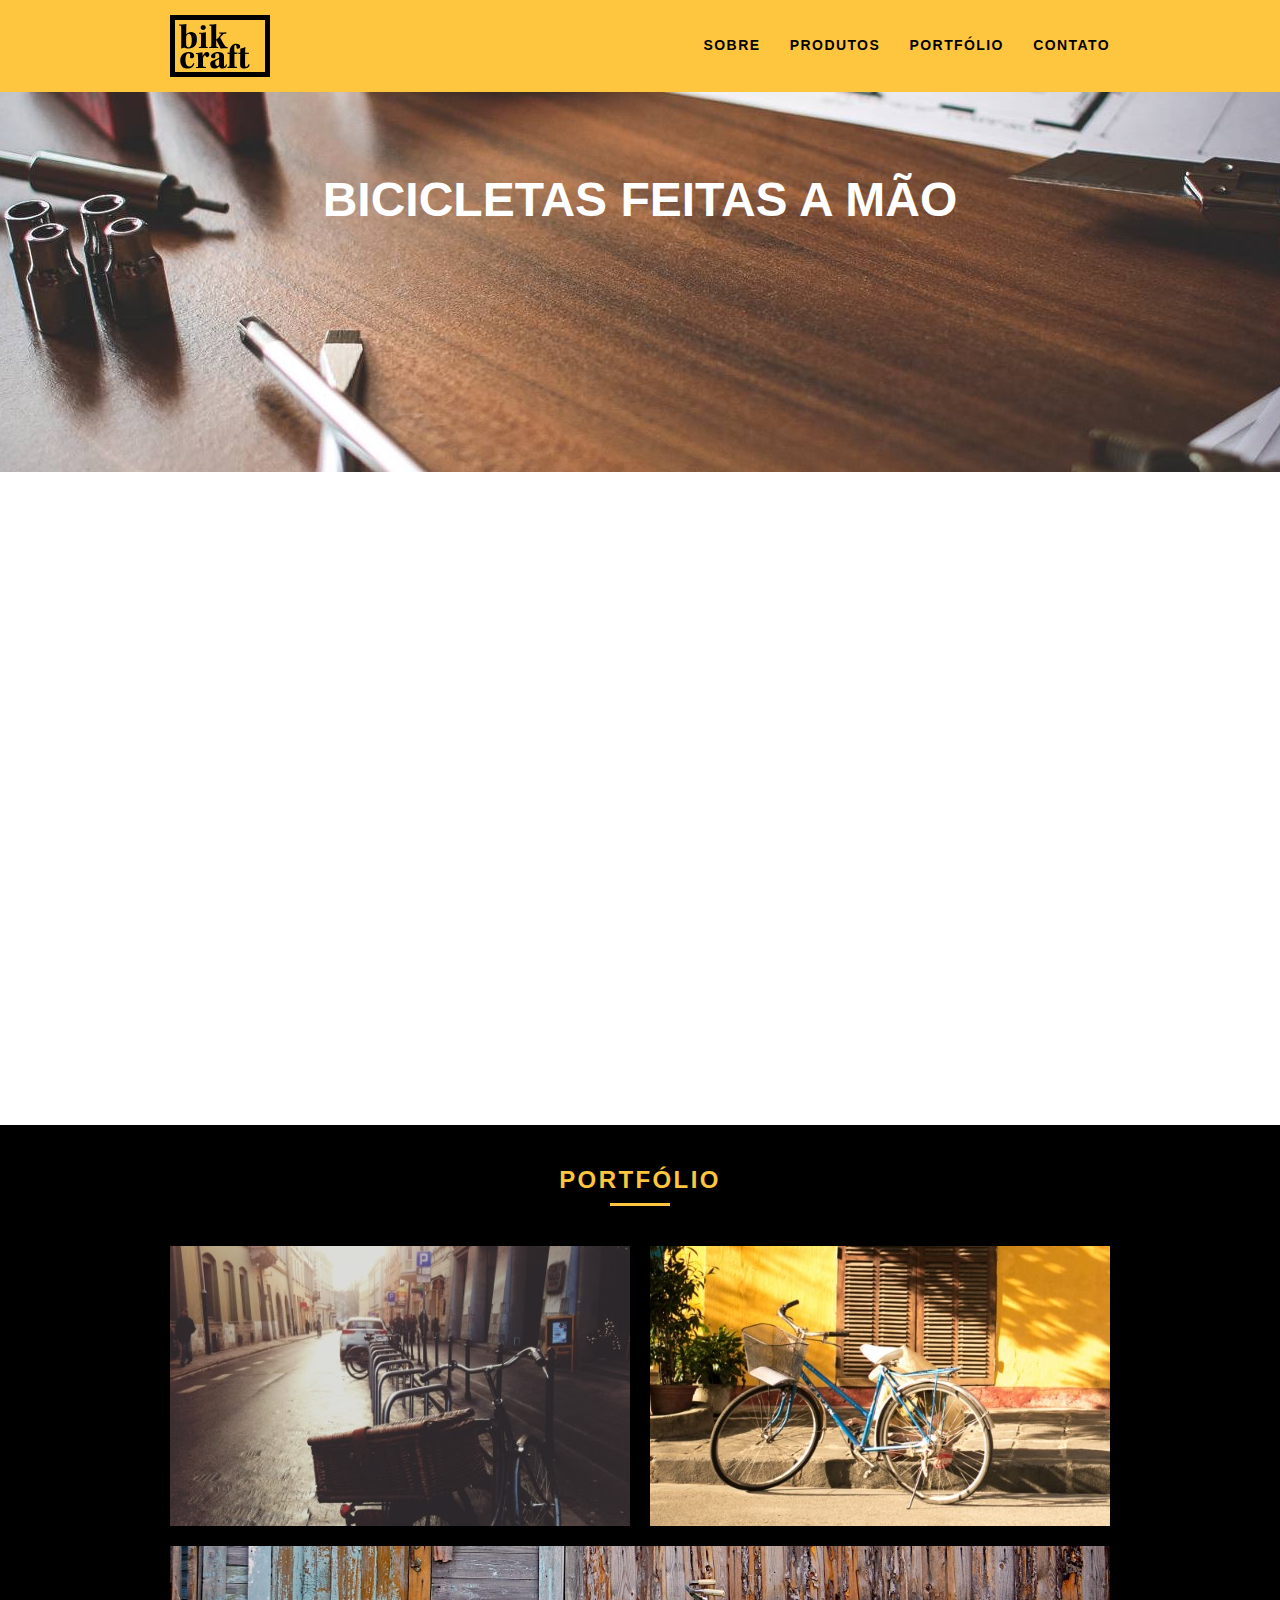
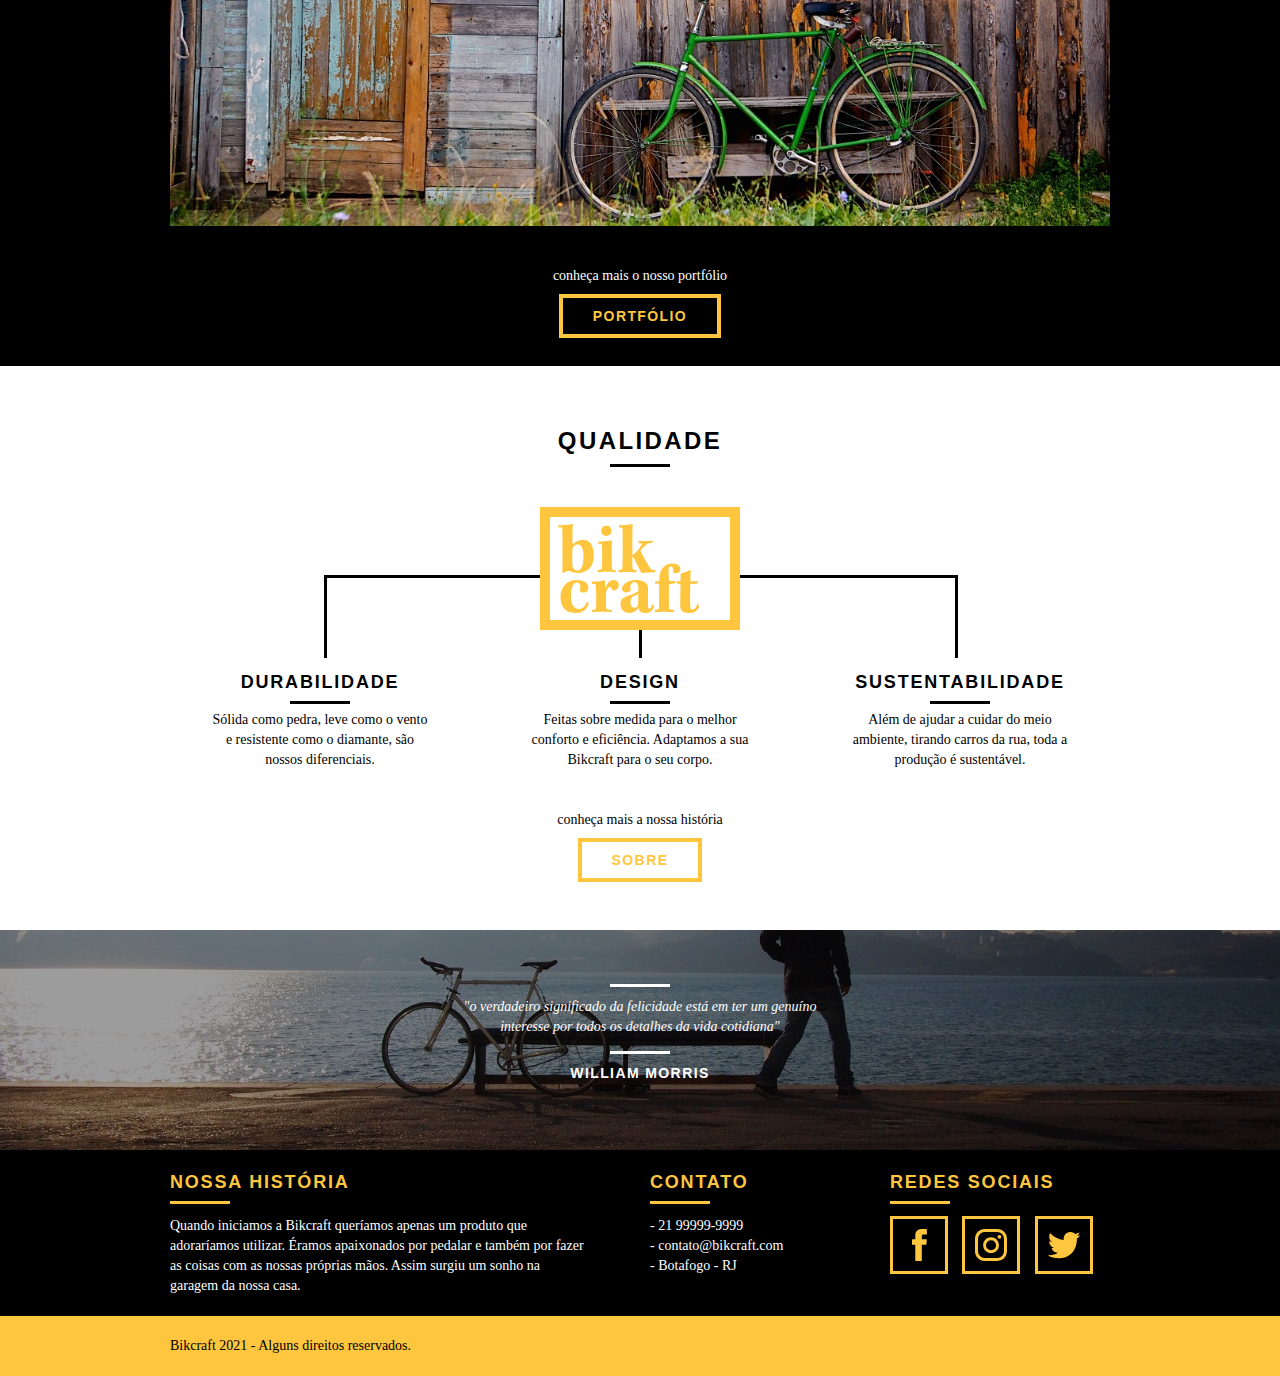
<file: index.html>
<!DOCTYPE html>
<html lang="pt-br">

<head>
  <meta charset="utf-8">
  <title>Bikcraft - Bicicletas Personalizadas</title>
  <meta name="description" content="Compre a sua bicicleta personalizada na bikcraft. Possuímos modelos Passeio, Retrô e Esporte.">

  <meta property="og:type" content="website">
  <meta property="og:title" content="Bikcraft - Bicicletas Personalizadas">
  <meta property="og:description" content="Compre a sua bicicleta personalizada na bikcraft. Possuímos modelos Passeio, Retrô e Esporte.">
  <meta property="og:url" content="http://bikcraft.com">
  <meta property="og:image" content="http://bikcraft.com/img/og-image.png">

  <meta name="viewport" content="width=device-width, initial-scale=1">

  <link rel="shortcut icon" href="favicon.ico">

  <link rel="stylesheet" href="css/style.css">
  <script>document.documentElement.classList.add("js");</script>

</head>

<body>

  <header class="header">
    <div class="container">
      <a href="index.html" class="grid-4">
        <img src="img/bikcraft.svg" alt="Bikcraft">
      </a>
      <nav class="grid-12 header_menu">
        <ul>
          <li><a href="sobre.html">Sobre</a></li>
          <li><a href="produtos.html">Produtos</a></li>
          <li><a href="portfolio.html">Portfólio</a></li>
          <li><a href="contato.html">Contato</a></li>
        </ul>
      </nav>
    </div>
  </header>
  <!--Fecha Header-->

  <section class="introducao">
    <div class="container">
      <h1 data-anime="400" class="fadeInDown">Bicicletas Feitas a Mão</h1>
      <blockquote data-anime="800" class="fadeInDown quote-externo">
        <p>"não tenha nada em sua casa que você não considere útil ou acredita ser bonito"</p>
        <cite>WILLIAM MORRIS</cite>
      </blockquote>
      <a data-anime="1200" href="produtos.html" class="btn">Orçamento</a>
    </div>
  </section>
  <!--Fecha Introdução-->

  <section class="produtos container fadeInDown" data-anime="1600">
    <h2 class="subtitulo">Produtos</h2>
    <ul class="produtos_lista">
      <li class="grid-1-3">
        <div class="produtos_icone">
          <img src="img/produtos/passeio.svg" alt="Bikcraft Passeio">
        </div>
        <h3>Passeio</h3>
        <p>Muito melhor do que passear pela orla a vidros fechados.</p>
      </li>

      <li class="grid-1-3">
        <div class="produtos_icone">
          <img src="img/produtos/esporte.svg" alt="Bikcraft Esporte">
        </div>
        <h3>Esporte</h3>
        <p>Mais rápida do que Forrest Gump, ninguém vai pegar você.</p>
      </li>

      <li class="grid-1-3">
        <div class="produtos_icone">
          <img src="img/produtos/retro.svg" alt="Bikcraft Retro">
        </div>
        <h3>Retrô</h3>
        <p>O passado volta para lembrarmos o que devemos fazer no futuro.</p>
      </li>
    </ul>

    <div class="call">
      <p>clique aqui e veja os detalhes dos produtos</p>
      <a href="produtos.html" class="btn btn-preto">Produtos</a>
    </div>

  </section>
  <!--Fecha Produtos-->

  <section class="portfolio">
    <div class="container">
      <h2 class="subtitulo">Portfólio</h2>
      <ul class="portfolio_lista">
        <li class="grid-8"><img src="img/portfolio/retro.jpg" alt="Bicicleta Retro"></li>
        <li class="grid-8"><img src="img/portfolio/passeio.jpg" alt="Bicicleta Passeio"></li>
        <li class="grid-16"><img src="img/portfolio/esporte.jpg" alt="Bicicleta Esporte"></li>
      </ul>
      <div class="call">
        <p>conheça mais o nosso portfólio</p>
        <a href="portfolio.html" class="btn">Portfólio</a>
      </div>
    </div>
  </section>
  <!--Fecha Portfólio-->

  <section class="qualidade container">
    <h2 class="subtitulo">Qualidade</h2>
    <img src="img/bikcraft-qualidade.svg" alt="Bikcraft">
    <ul class="qualidade_lista">
      <li class="grid-1-3">
        <h3>Durabilidade</h3>
        <p>Sólida como pedra, leve como o vento e resistente como o diamante, são nossos diferenciais.</p>
      </li>
      <li class="grid-1-3">
        <h3>Design</h3>
        <p>Feitas sobre medida para o melhor conforto e eficiência. Adaptamos a sua Bikcraft para o seu corpo.</p>
      </li>
      <li class="grid-1-3">
        <h3>Sustentabilidade</h3>
        <p>Além de ajudar a cuidar do meio ambiente, tirando carros da rua, toda a produção é sustentável.</p>
      </li>
      <li></li>
    </ul>
    <div class="call">
      <p>conheça mais a nossa história</p>
      <a href="sobre.html" class="btn btn-preto">Sobre</a>
    </div>
  </section>
  <!--Fecha Qualidade-->

  <div class="quebra">
    <blockquote class="quote-externo container">
      <p>"o verdadeiro significado da felicidade está em ter um genuíno interesse por todos os detalhes da vida cotidiana"</p>
      <cite>WILLIAM MORRIS</cite>
    </blockquote>
  </div>

  <footer>
    <div class="footer">
      <div class="container">

        <div class="grid-8 footer_historia">
          <h3>Nossa História</h3>
          <p>Quando iniciamos a Bikcraft queríamos apenas um produto que adoraríamos utilizar. Éramos apaixonados por pedalar e também por fazer 
          as coisas com as nossas próprias mãos. Assim surgiu um sonho na garagem da nossa casa.</p>
        </div>

        <div class="grid-4 footer_contato">
          <h3>Contato</h3>
          <ul class="contato_lista">
            <li>- 21 99999-9999</li>
            <li>- contato@bikcraft.com</li>
            <li>- Botafogo - RJ</li>
          </ul>
        </div>

        <div class="grid-4 footer_redes">
          <h3>Redes Sociais</h3>
          <ul>
            <li><a href="http://facebook.com" target="_blank"><img src="img/redes-sociais/facebook.svg" alt="Facebook Bikcraft"></a></li>
            <li><a href="http://instagram.com" target="_blank"><img src="img/redes-sociais/instagram.svg" alt="Instagram Bikcraft"></a></li>
            <li><a href="http://twitter.com" target="_blank"><img src="img/redes-sociais/twitter.svg" alt="Twitter Bikcraft"></a></li>
          </ul>
        </div>
      </div>
    </div>

    <div class="copy">
      <div class="container">
        <p class="grid-16">Bikcraft 2021 - Alguns direitos reservados.</p>
      </div>
    </div>
  </footer>

  <script src="./js/simple-anime.js"></script>
  <script src="./js/script.js"></script>

</body>

</html>
</file>
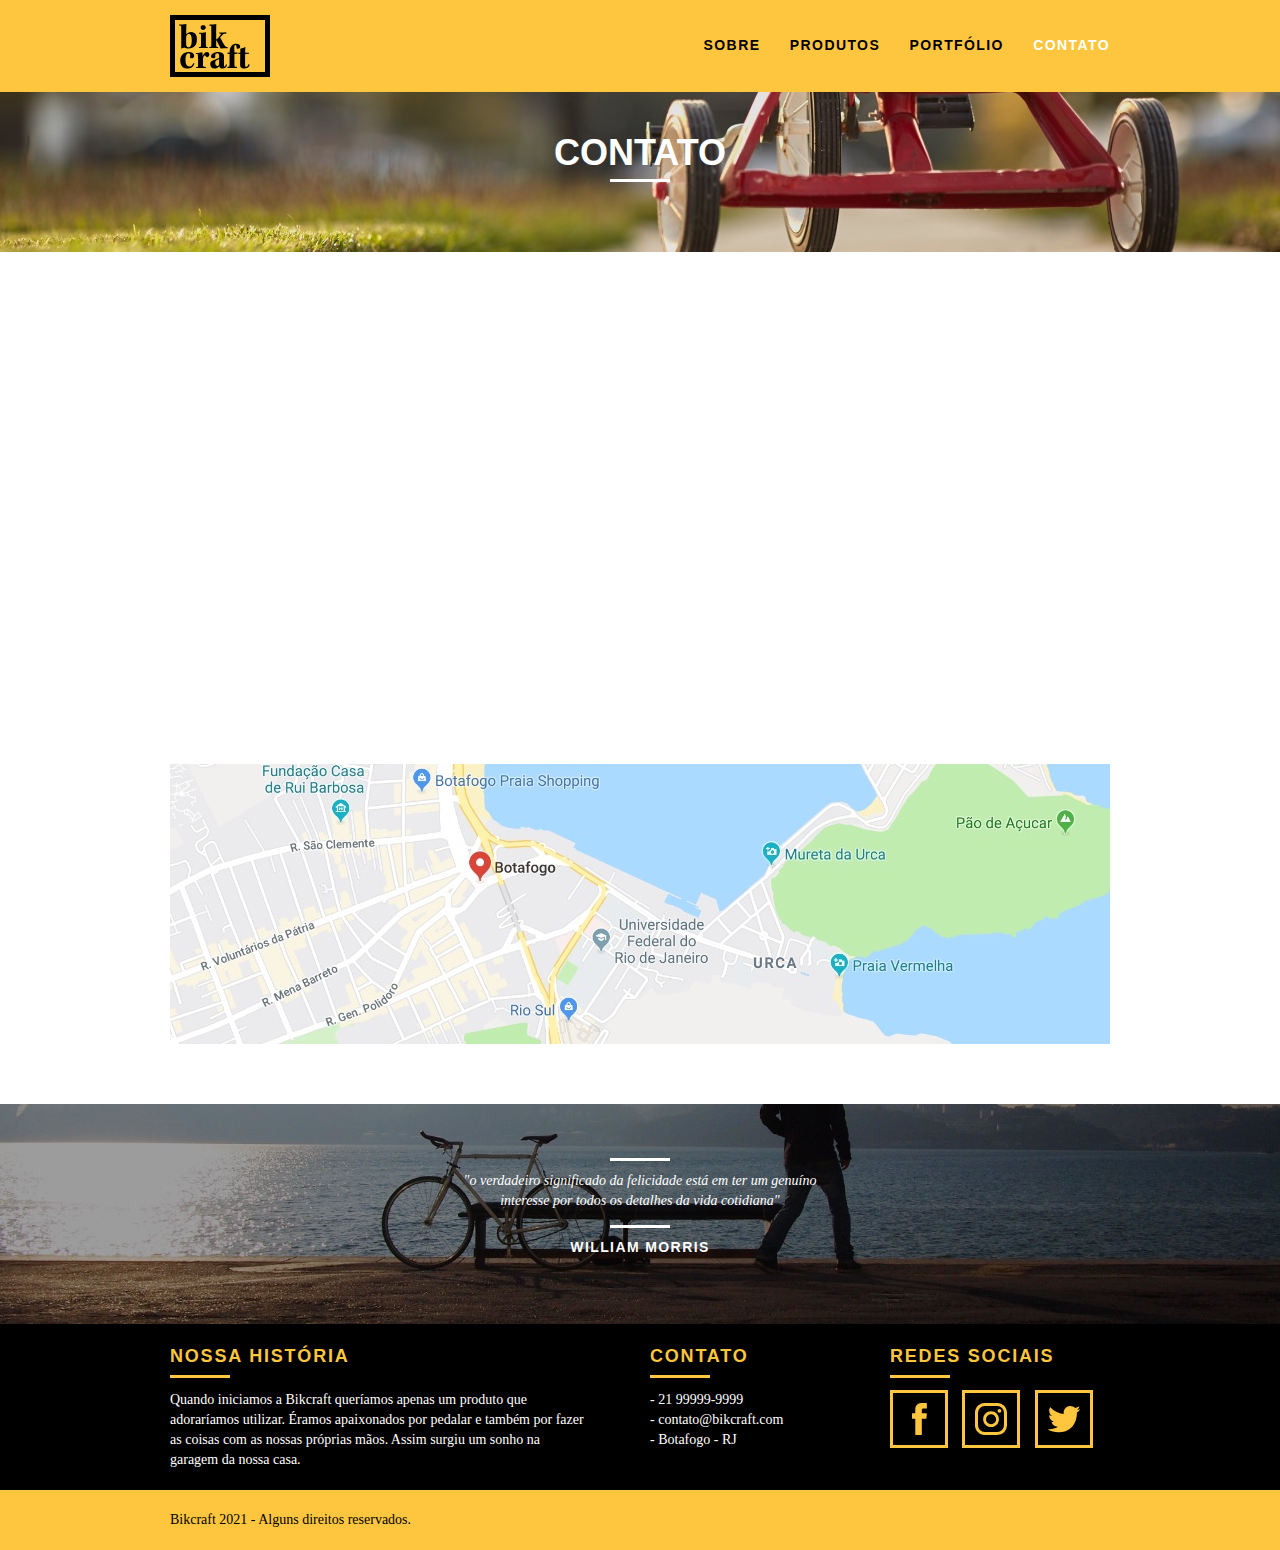
<file: contato.html>
<!DOCTYPE html>
<html lang="pt-br">

<head>
  <meta charset="utf-8">
  <title>Bikcraft - Contato - 21 9999-9999</title>
  <meta name="description" content="Compre a sua bicicleta personalizada na bikcraft. Possuímos modelos Passeio, Retrô e Esporte.">

  <meta property="og:type" content="website">
  <meta property="og:title" content="Bikcraft - Contato - 21 9999-9999">
  <meta property="og:description" content="Compre a sua bicicleta personalizada na bikcraft. Possuímos modelos Passeio, Retrô e Esporte.">
  <meta property="og:url" content="http://bikcraft.com/contato.html">
  <meta property="og:image" content="http://bikcraft.com/img/og-image.png">

  <meta name="viewport" content="width=device-width, initial-scale=1">

  <link rel="shortcut icon" href="favicon.ico">

  <link rel="stylesheet" href="css/style.css">
  <script>document.documentElement.classList.add("js")</script>
</head>

<body>

  <header class="header">
    <div class="container">
      <a href="index.html" class="grid-4">
        <img src="img/bikcraft.svg" alt="Bikcraft">
      </a>
      <nav class="grid-12 header_menu">
        <ul>
          <li><a href="sobre.html">Sobre</a></li>
          <li><a href="produtos.html">Produtos</a></li>
          <li><a href="portfolio.html">Portfólio</a></li>
          <li><a href="contato.html" class="menu_ativo">Contato</a></li>
        </ul>
      </nav>
    </div>
  </header>
  <!--Fecha Header-->

  <section class="introducao-interna interna_contato">
    <div class="container">
      <h1 data-anime="400" class="fadeInDown">Contato</h1>
      <p data-anime="800" class="fadeInDown">tire suas dúvidas com a gente</p>
    </div>
  </section>
  <!--Fecha Introdução-->

  <section class="contato container fadeInDown" data-anime="1200">
    <form id="form_orcamento" class="contato_form grid-8">
      <label for="nome">Nome</label>
      <input type="text" id="nome">
      <label for="email">E-mail</label>
      <input type="text" id="email">
      <label for="telefone">Telefone</label>
      <input type="text" id="telefone">
      <label for="mensagem">Mensagem</label>
      <textarea id="mensagem"></textarea>
      <button type="button" class="btn btn-preto">Enviar</button>
    </form>
    <div class="contato_dados grid-8">
      <h3>Dados</h3>
      <span>+55 21 99999-9999</span>
      <span>orcamento@bikcraft.com</span>
      <span>Rua Ali Perto - Botafogo</span>
      <span>Rio de Janeiro - RJ - Brasil</span>
      <h3>Redes Sociais</h3>
      <ul>
        <li><a href="http://facebook.com" target="_blank"><img src="img/redes-sociais/facebook.svg" alt="Facebook"></a></li>
        <li><a href="http://instagram.com" target="_blank"><img src="img/redes-sociais/instagram.svg" alt="Instagram"></a></li>
        <li><a href="http://twitter.com" target="_blank"><img src="img/redes-sociais/twitter.svg" alt="Twitter"></a></li>
      </ul>
    </div>
  </section>
  <!--Fecha Orçamento-->

  <section class="container contato_mapa">
    <a href="http://google.com" target="_blank" class="grid-16"><img src="img/endereco-bikcraft.jpg" alt="Bikcraft Endereço"></a>
  </section>
  <!--Fecha Mapa-->

  <div class="quebra">
    <blockquote class="quote-externo container">
      <p>"o verdadeiro significado da felicidade está em ter um genuíno interesse por todos os detalhes da vida cotidiana"</p>
      <cite>WILLIAM MORRIS</cite>
    </blockquote>
  </div>

  <footer>
    <div class="footer">
      <div class="container">

        <div class="grid-8 footer_historia">
          <h3>Nossa História</h3>
          <p>Quando iniciamos a Bikcraft queríamos apenas um produto que adoraríamos utilizar. Éramos apaixonados por pedalar e também por fazer 
          as coisas com as nossas próprias mãos. Assim surgiu um sonho na garagem da nossa casa.</p>
        </div>

        <div class="grid-4 footer_contato">
          <h3>Contato</h3>
          <ul class="contato_lista">
            <li>- 21 99999-9999</li>
            <li>- contato@bikcraft.com</li>
            <li>- Botafogo - RJ</li>
          </ul>
        </div>

        <div class="grid-4 footer_redes">
          <h3>Redes Sociais</h3>
          <ul>
            <li><a href="http://facebook.com" target="_blank"><img src="img/redes-sociais/facebook.svg" alt="Facebook Bikcraft"></a></li>
            <li><a href="http://instagram.com" target="_blank"><img src="img/redes-sociais/instagram.svg" alt="Instagram Bikcraft"></a></li>
            <li><a href="http://twitter.com" target="_blank"><img src="img/redes-sociais/twitter.svg" alt="Twitter Bikcraft"></a></li>
          </ul>
        </div>
      </div>
    </div>

    <div class="copy">
      <div class="container">
        <p class="grid-16">Bikcraft 2021 - Alguns direitos reservados.</p>
      </div>
    </div>
  </footer>

  <script src="./js/simple-anime.js"></script>
  <script src="./js/script.js"></script>

</body>

</html>
</file>
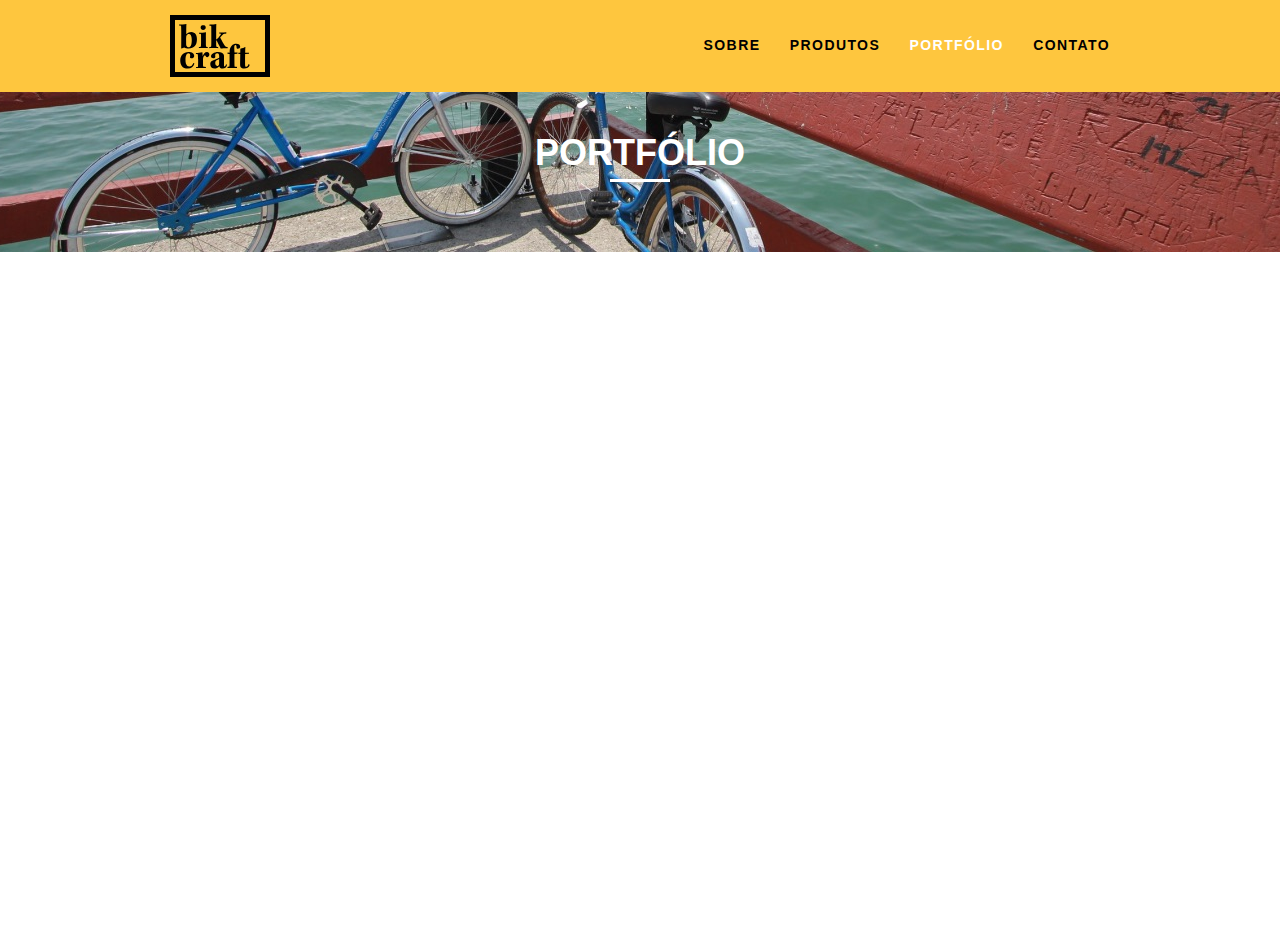
<file: portfolio.html>
<!DOCTYPE html>
<html lang="pt-br">

<head>
  <meta charset="utf-8">
  <title>Bikcraft - Conheça o porfólio de clientes</title>
  <meta name="description" content="Compre a sua bicicleta personalizada na bikcraft. Possuímos modelos Passeio, Retrô e Esporte.">

  <meta property="og:type" content="website">
  <meta property="og:title" content="Bikcraft - Conheça o porfólio de clientes">
  <meta property="og:description" content="Compre a sua bicicleta personalizada na bikcraft. Possuímos modelos Passeio, Retrô e Esporte.">
  <meta property="og:url" content="http://bikcraft.com/portfolio.html">
  <meta property="og:image" content="http://bikcraft.com/img/og-image.png">

  <meta name="viewport" content="width=device-width, initial-scale=1">

  <link rel="shortcut icon" href="favicon.ico">

  <link rel="stylesheet" href="css/style.css">
  <script>document.documentElement.classList.add("js")</script>
</head>

<body>

  <header class="header">
    <div class="container">
      <a href="index.html" class="grid-4">
        <img src="img/bikcraft.svg" alt="Bikcraft">
      </a>
      <nav class="grid-12 header_menu">
        <ul>
          <li><a href="sobre.html">Sobre</a></li>
          <li><a href="produtos.html">Produtos</a></li>
          <li><a href="portfolio.html" class="menu_ativo">Portfólio</a></li>
          <li><a href="contato.html">Contato</a></li>
        </ul>
      </nav>
    </div>
  </header>
  <!--Fecha Header-->

  <section class="introducao-interna interna_portfolio">
    <div class="container">
      <h1 data-anime="400" class="fadeInDown">Portfólio</h1>
      <p data-anime="800" class="fadeInDown">conheça os projetos que amamos mostrar</p>
    </div>
  </section>

  <div class="container" data-slide="quote" data-anime="1200">
    <blockquote class="quote_clientes">
      <p>"Pedalar sempre foi a minha paixão, o que o pessoal da Bikcraft fez foi intensificar o meu amor por esta atividade. Recomendo à todos que amo."</p>
      <cite>Barbara Moss</cite>
    </blockquote>
    <blockquote class="quote_clientes">
      <p>"Nada melhor do que dar um rolê com a minha Bikcraft na orla. Essa é a minha companheira mais fiel, nunca me traiu e está sempre a minha disposição"</p>
      <cite>Jhony Rato</cite>
    </blockquote>
    <blockquote class="quote_clientes">
      <p>"Aqueles que ainda não possuem uma Bikcraft, não sabem o que estão perdendo. A precisão é absurda e a velocidade transcendental. Nunca vi nada igual."</p>
      <cite>Bernardo</cite>
    </blockquote>
  </section>
  <!--Fecha Introdução-->

  <section class="portfolio fadeInDown" data-anime="1600">
    <div class="container" data-slide="portfolio">
      <ul class="portfolio_lista">
        <li class="grid-8"><img src="img/portfolio/retro.jpg" alt="Bicicleta Retro"></li>
        <li class="grid-8"><img src="img/portfolio/passeio.jpg" alt="Bicicleta Passeio"></li>
        <li class="grid-16"><img src="img/portfolio/esporte.jpg" alt="Bicicleta Esporte"></li>
      </ul>
      <ul class="portfolio_lista">
        <li class="grid-8"><img src="img/portfolio/passeio.jpg" alt="Bicicleta Passeio"></li>
        <li class="grid-8"><img src="img/portfolio/retro.jpg" alt="Bicicleta Retro"></li>
        <li class="grid-16"><img src="img/portfolio/esporte.jpg" alt="Bicicleta Esporte"></li>
      </ul>
    </div>
  </section>
  <!--Fecha Conteúdo-->

  <div class="quebra">
    <blockquote class="quote-externo container">
      <p>"o verdadeiro significado da felicidade está em ter um genuíno interesse por todos os detalhes da vida cotidiana"</p>
      <cite>WILLIAM MORRIS</cite>
    </blockquote>
  </div>

  <footer>
    <div class="footer">
      <div class="container">

        <div class="grid-8 footer_historia">
          <h3>Nossa História</h3>
          <p>Quando iniciamos a Bikcraft queríamos apenas um produto que adoraríamos utilizar. Éramos apaixonados por pedalar e também por fazer 
          as coisas com as nossas próprias mãos. Assim surgiu um sonho na garagem da nossa casa.</p>
        </div>

        <div class="grid-4 footer_contato">
          <h3>Contato</h3>
          <ul class="contato_lista">
            <li>- 21 99999-9999</li>
            <li>- contato@bikcraft.com</li>
            <li>- Botafogo - RJ</li>
          </ul>
        </div>

        <div class="grid-4 footer_redes">
          <h3>Redes Sociais</h3>
          <ul>
            <li><a href="http://facebook.com" target="_blank"><img src="img/redes-sociais/facebook.svg" alt="Facebook Bikcraft"></a></li>
            <li><a href="http://instagram.com" target="_blank"><img src="img/redes-sociais/instagram.svg" alt="Instagram Bikcraft"></a></li>
            <li><a href="http://twitter.com" target="_blank"><img src="img/redes-sociais/twitter.svg" alt="Twitter Bikcraft"></a></li>
          </ul>
        </div>
      </div>
    </div>

    <div class="copy">
      <div class="container">
        <p class="grid-16">Bikcraft 2021 - Alguns direitos reservados.</p>
      </div>
    </div>
  </footer>

  <script src="./js/simple-slide.js"></script>
  <script src="./js/simple-anime.js"></script>
  <script src="./js/script.js"></script>

</body>

</html>
</file>
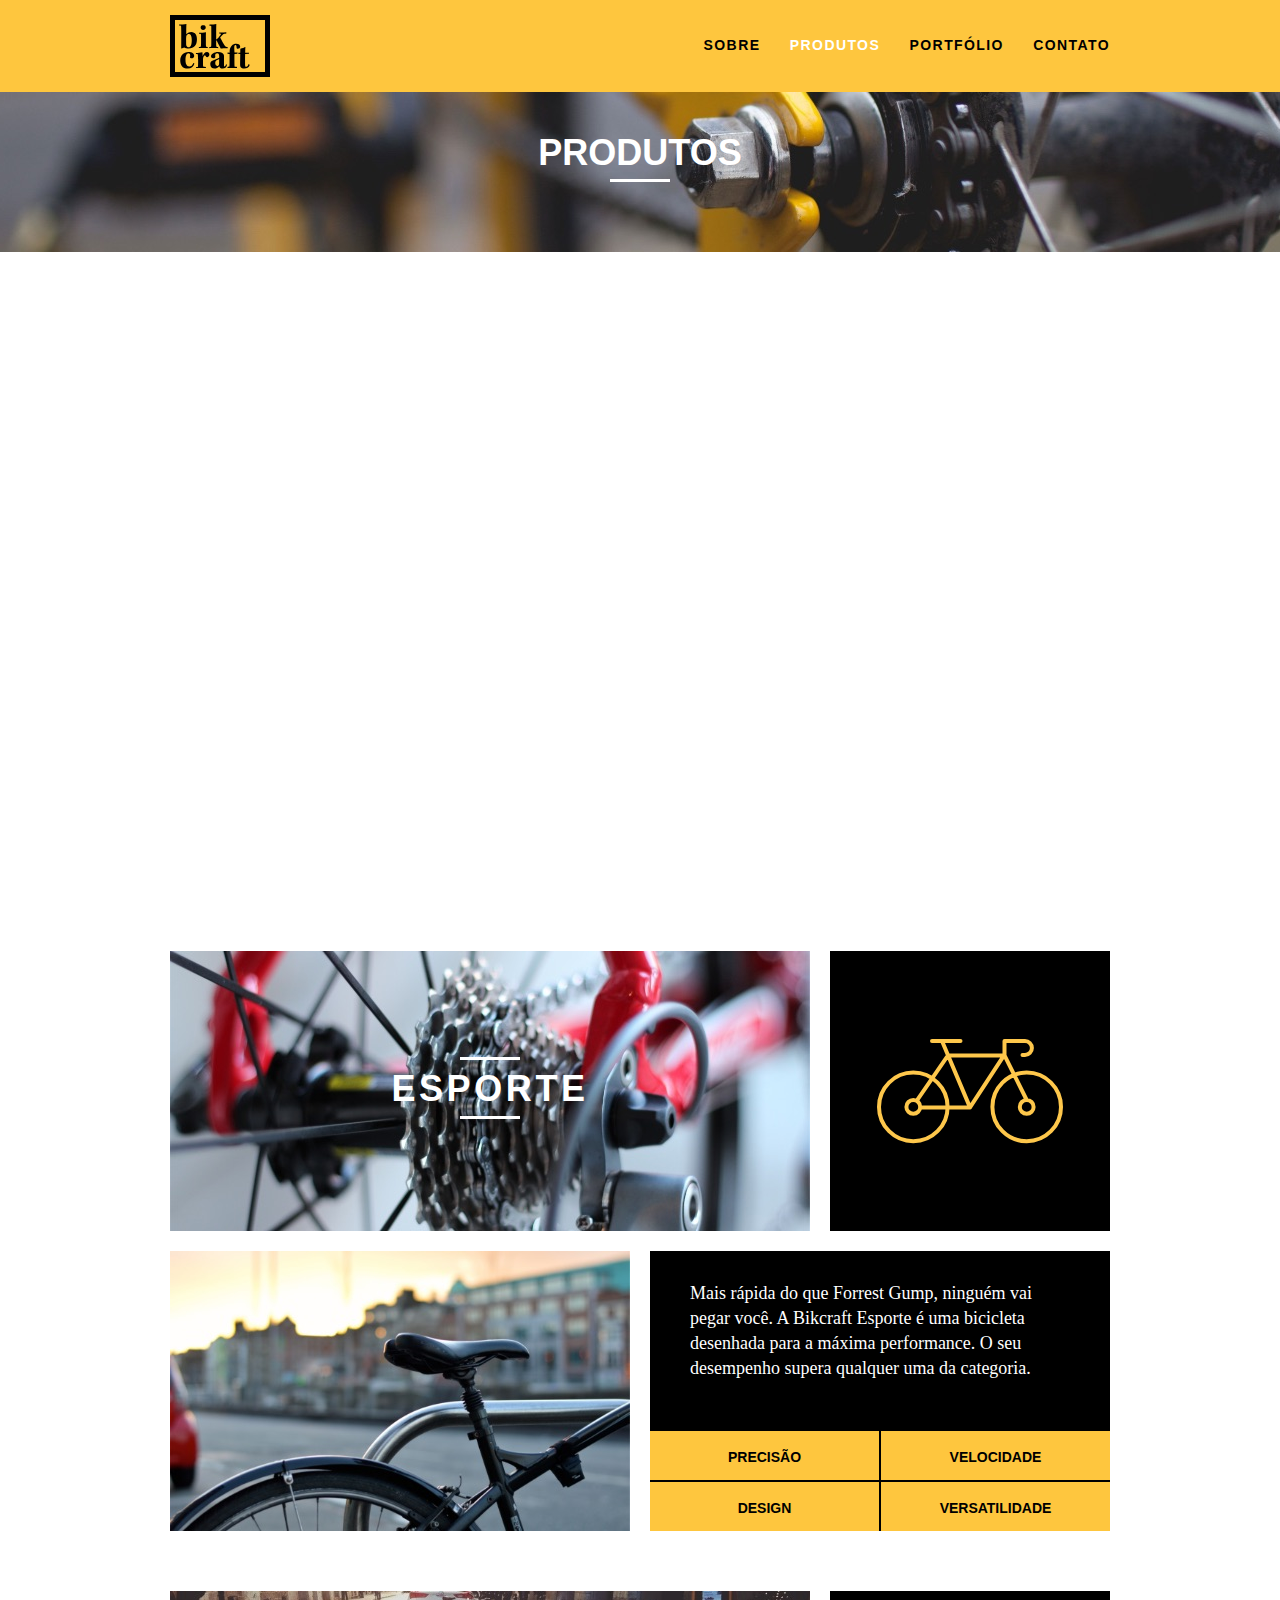
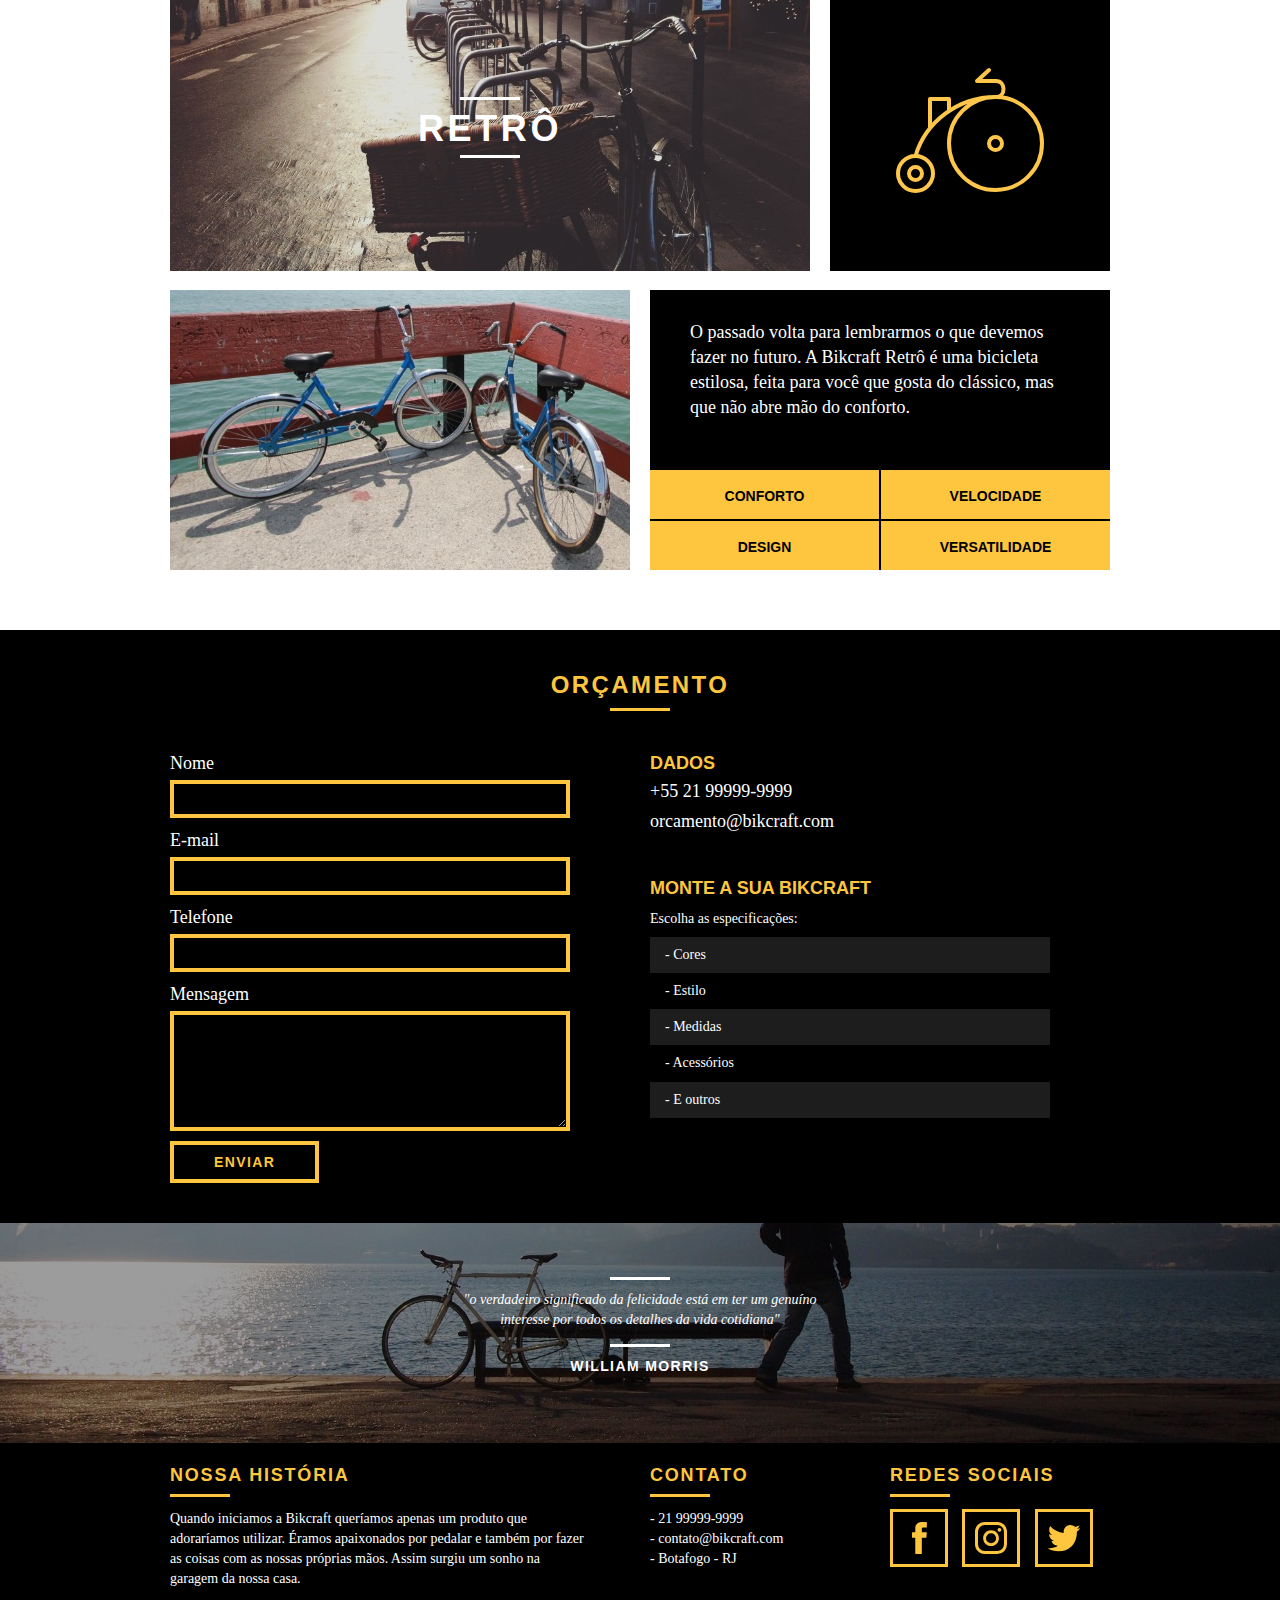
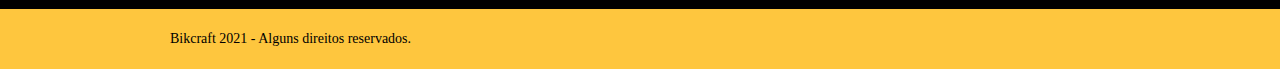
<file: produtos.html>
<!DOCTYPE html>
<html lang="pt-br">

<head>
  <meta charset="utf-8">
  <title>Bikcraft - Conheça as linhas Passeio, Retrô e Esporte</title>
  <meta name="description" content="Compre a sua bicicleta personalizada na bikcraft. Possuímos modelos Passeio, Retrô e Esporte.">

  <meta property="og:type" content="website">
  <meta property="og:title" content="Bikcraft - Conheça as linhas Passeio, Retrô e Esporte">
  <meta property="og:description" content="Compre a sua bicicleta personalizada na bikcraft. Possuímos modelos Passeio, Retrô e Esporte.">
  <meta property="og:url" content="http://bikcraft.com/produtos.html">
  <meta property="og:image" content="http://bikcraft.com/img/og-image.png">

  <meta name="viewport" content="width=device-width, initial-scale=1">

  <link rel="shortcut icon" href="favicon.ico">

  <link rel="stylesheet" href="css/style.css">
  <script>document.documentElement.classList.add("js")</script>
</head>

<body>

  <header class="header">
    <div class="container">
      <a href="index.html" class="grid-4">
        <img src="img/bikcraft.svg" alt="Bikcraft">
      </a>
      <nav class="grid-12 header_menu">
        <ul>
          <li><a href="sobre.html">Sobre</a></li>
          <li><a href="produtos.html" class="menu_ativo">Produtos</a></li>
          <li><a href="portfolio.html">Portfólio</a></li>
          <li><a href="contato.html">Contato</a></li>
        </ul>
      </nav>
    </div>
  </header>
  <!--Fecha Header-->

  <section class="introducao-interna interna_produtos">
    <div class="container">
      <h1 data-anime="400" class="fadeInDown">Produtos</h1>
      <p data-anime="800" class="fadeInDown">conheça todos os nossos produtos</p>
    </div>
  </section>
  <!--Fecha Introdução-->

  <section class="container produto_item fadeInDown" data-anime="1200">
    <div class="grid-11">
      <img src="img/produtos/bikcraft-passeio-1.jpg" alt="Bikcraft Passeio">
      <h2>Passeio</h2>
    </div>
    <div class="grid-5 produto_icone">
      <img src="img/produtos/passeio.svg" alt="Icone Passeio">
    </div>
    <div class="grid-8">
      <img src="img/produtos/bikcraft-passeio-2.jpg" alt="Bikcraft Passeio">
    </div>
    <div class="grid-8 produto_info">
      <p>Muito melhor do que passear pela orla a vidros fechados. A Bikcraft Passeio é uma bicicleta que une 
        conforto e praticidade para o seu dia a dia. Você nunca mais vai querer saber de outra</p>
      <ul>
        <li>Conforto</li>
        <li>Velocidade</li>
        <li>Design</li>
        <li>Versatilidade</li>
      </ul>
    </div>
  </section>

  <section class="container produto_item">
    <div class="grid-11">
      <img src="img/produtos/bikcraft-esporte-1.jpg" alt="Bikcraft Esporte">
      <h2>Esporte</h2>
    </div>
    <div class="grid-5 produto_icone">
      <img src="img/produtos/esporte.svg" alt="Icone Esporte">
    </div>
    <div class="grid-8">
      <img src="img/produtos/bikcraft-esporte-2.jpg" alt="Bikcraft Esporte">
    </div>
    <div class="grid-8 produto_info">
      <p>Mais rápida do que Forrest Gump, ninguém vai pegar você. A Bikcraft Esporte é uma bicicleta 
      desenhada para a máxima performance. O seu desempenho supera qualquer uma da categoria.</p>
      <ul>
        <li>Precisão</li>
        <li>Velocidade</li>
        <li>Design</li>
        <li>Versatilidade</li>
      </ul>
    </div>
  </section>

  <section class="container produto_item">
    <div class="grid-11">
      <img src="img/produtos/bikcraft-retro-1.jpg" alt="Bikcraft Retrô">
      <h2>Retrô</h2>
    </div>
    <div class="grid-5 produto_icone">
      <img src="img/produtos/retro.svg" alt="Icone Retrô">
    </div>
    <div class="grid-8">
      <img src="img/produtos/bikcraft-retro-2.jpg" alt="Bikcraft Retrô">
    </div>
    <div class="grid-8 produto_info">
      <p>O passado volta para lembrarmos o que devemos fazer no futuro. A Bikcraft Retrô é uma bicicleta 
      estilosa, feita para você que gosta do clássico, mas que não abre mão do conforto.</p>
      <ul>
        <li>Conforto</li>
        <li>Velocidade</li>
        <li>Design</li>
        <li>Versatilidade</li>
      </ul>
    </div>
  </section>
  <!--Fecha Produtos-->

  <section class="orcamento">
    <div class="container">
      <h2 class="subtitulo">Orçamento</h2>
      <form id="form_orcamento" class="form grid-8">
        <label for="nome">Nome</label>
        <input type="text" id="nome">
        <label for="email">E-mail</label>
        <input type="text" id="email">
        <label for="telefone">Telefone</label>
        <input type="text" id="telefone">
        <label for="mensagem">Mensagem</label>
        <textarea id="mensagem"></textarea>
        <button type="submit" class="btn">Enviar</button>
      </form>
      <div class="orcamento_dados grid-8">
        <h3>Dados</h3>
        <span>+55 21 99999-9999</span>
        <span>orcamento@bikcraft.com</span>
        <h3>Monte a sua Bikcraft</h3>
        <p>Escolha as especificações:</p>
        <ul>
          <li>- Cores</li>
          <li>- Estilo</li>
          <li>- Medidas</li>
          <li>- Acessórios</li>
          <li>- E outros</li>
        </ul>
      </div>
    </div>
  </section>
  <!--Fecha Produtos-->

  <div class="quebra">
    <blockquote class="quote-externo container">
      <p>"o verdadeiro significado da felicidade está em ter um genuíno interesse por todos os detalhes da vida cotidiana"</p>
      <cite>WILLIAM MORRIS</cite>
    </blockquote>
  </div>

  <footer>
    <div class="footer">
      <div class="container">

        <div class="grid-8 footer_historia">
          <h3>Nossa História</h3>
          <p>Quando iniciamos a Bikcraft queríamos apenas um produto que adoraríamos utilizar. Éramos apaixonados por pedalar e também por fazer 
          as coisas com as nossas próprias mãos. Assim surgiu um sonho na garagem da nossa casa.</p>
        </div>

        <div class="grid-4 footer_contato">
          <h3>Contato</h3>
          <ul class="contato_lista">
            <li>- 21 99999-9999</li>
            <li>- contato@bikcraft.com</li>
            <li>- Botafogo - RJ</li>
          </ul>
        </div>

        <div class="grid-4 footer_redes">
          <h3>Redes Sociais</h3>
          <ul>
            <li><a href="http://facebook.com" target="_blank"><img src="img/redes-sociais/facebook.svg" alt="Facebook Bikcraft"></a></li>
            <li><a href="http://instagram.com" target="_blank"><img src="img/redes-sociais/instagram.svg" alt="Instagram Bikcraft"></a></li>
            <li><a href="http://twitter.com" target="_blank"><img src="img/redes-sociais/twitter.svg" alt="Twitter Bikcraft"></a></li>
          </ul>
        </div>
      </div>
    </div>

    <div class="copy">
      <div class="container">
        <p class="grid-16">Bikcraft 2021 - Alguns direitos reservados.</p>
      </div>
    </div>
  </footer>
  
  <script src="./js/simple-anime.js"></script>
  <script src="./js/script.js"></script>
  
</body>

</html>
</file>
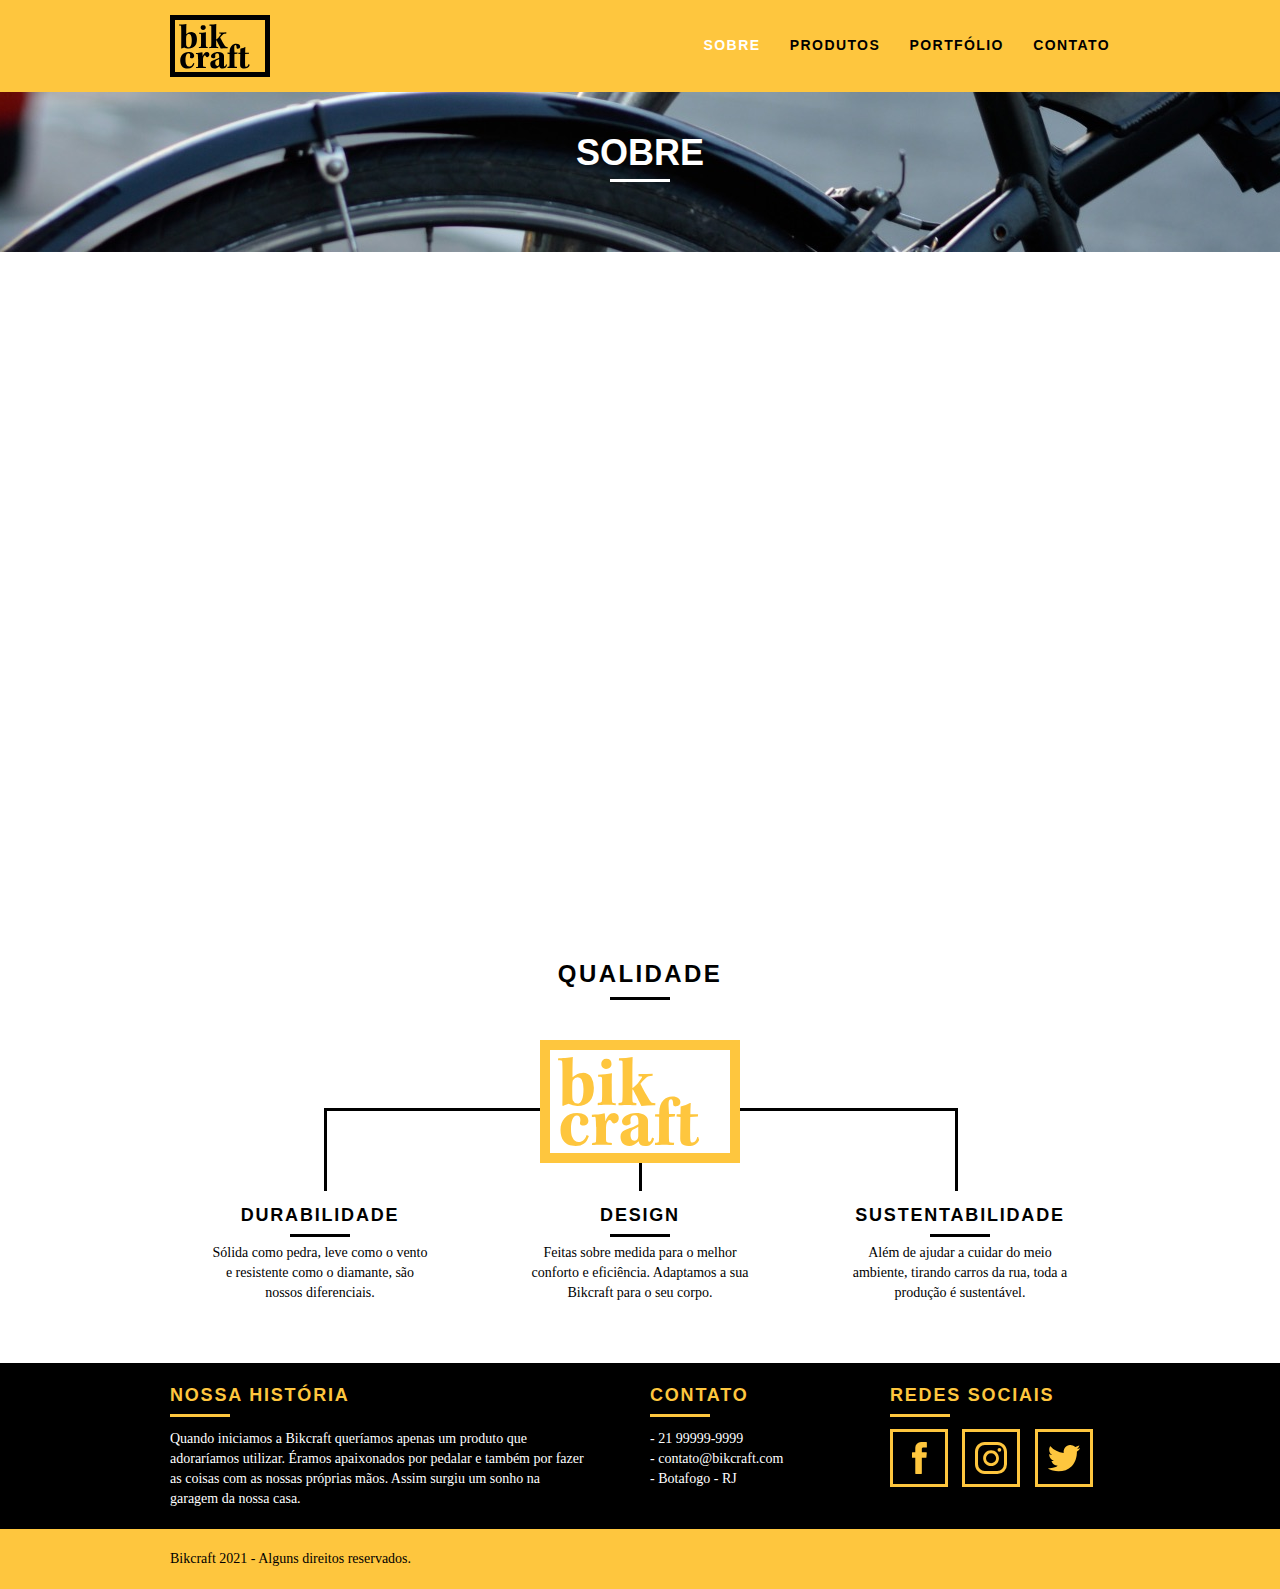
<file: sobre.html>
<!DOCTYPE html>
<html lang="pt-br">

<head>
  <meta charset="utf-8">
  <title>Bikcraft - Saiba mais sobre a gente</title>
  <meta name="description" content="Compre a sua bicicleta personalizada na bikcraft. Possuímos modelos Passeio, Retrô e Esporte.">

  <meta property="og:type" content="website">
  <meta property="og:title" content="Bikcraft - Saiba mais sobre a gente">
  <meta property="og:description" content="Compre a sua bicicleta personalizada na bikcraft. Possuímos modelos Passeio, Retrô e Esporte.">
  <meta property="og:url" content="http://bikcraft.com/sobre.html">
  <meta property="og:image" content="http://bikcraft.com/img/og-image.png">

  <meta name="viewport" content="width=device-width, initial-scale=1">

  <link rel="stylesheet" href="css/style.css">
  <script>document.documentElement.classList.add("js")</script>
</head>

<body>

  <header class="header">
    <div class="container">
      <a href="index.html" class="grid-4">
        <img src="img/bikcraft.svg" alt="Bikcraft">
      </a>
      <nav class="grid-12 header_menu">
        <ul>
          <li><a href="sobre.html" class="menu_ativo">Sobre</a></li>
          <li><a href="produtos.html">Produtos</a></li>
          <li><a href="portfolio.html">Portfólio</a></li>
          <li><a href="contato.html">Contato</a></li>
        </ul>
      </nav>
    </div>
  </header>
  <!--Fecha Header-->

  <section class="introducao-interna interna_sobre">
    <div class="container">
      <h1 data-anime="400" class="fadeInDown">Sobre</h1>
      <p data-anime="800" class="fadeInDown">conheça mais sobre a bikcraft</p>
    </div>
  </section>

  <section class="missao_sobre container fadeInDown" data-anime="1200">
    <div class="grid-10">
      <h2 class="subtitulo-interno">História, Missão e Visão</h2>
      <p>Quando iniciamos a Bikcraft queríamos apenas um produto que adoraríamos utilizar. Éramos apaixonados por pedalar e também por fazer 
      as coisas com as nossas próprias mãos. Assim surgiu um sonho na garagem da nossa casa.</p>
      <p>Conheça os nossos produtos, pergunte para os nossos clientes e descubra a maravilha de ter uma Bikcraft na sua casa.</p>
    </div>
    <div class="grid-6">
      <h2 class="subtitulo-interno">Valores</h2>
      <ul>
        <li>- Qualidade no processo com</li>
        <li>- Foco no cliente sem perder a</li>
        <li>- Diversão, preservando a</li>
        <li>- Natureza com sustentabilidade</li>
      </ul>
    </div>

    <div class="grid-16 foto-equipe">
      <img src="img/equipe-bikcraft.jpg" alt="Equipe Bikcraft">
    </div>
  </section>
  <!--Fecha Introdução-->

  <section class="qualidade container">
    <h2 class="subtitulo">Qualidade</h2>
    <img src="img/bikcraft-qualidade.svg" alt="Bikcraft">
    <ul class="qualidade_lista">
      <li class="grid-1-3">
        <h3>Durabilidade</h3>
        <p>Sólida como pedra, leve como o vento e resistente como o diamante, são nossos diferenciais.</p>
      </li>
      <li class="grid-1-3">
        <h3>Design</h3>
        <p>Feitas sobre medida para o melhor conforto e eficiência. Adaptamos a sua Bikcraft para o seu corpo.</p>
      </li>
      <li class="grid-1-3">
        <h3>Sustentabilidade</h3>
        <p>Além de ajudar a cuidar do meio ambiente, tirando carros da rua, toda a produção é sustentável.</p>
      </li>
      <li></li>
    </ul>
  </section>
  <!--Fecha Qualidade-->

  <footer>
    <div class="footer">
      <div class="container">

        <div class="grid-8 footer_historia">
          <h3>Nossa História</h3>
          <p>Quando iniciamos a Bikcraft queríamos apenas um produto que adoraríamos utilizar. Éramos apaixonados por pedalar e também por fazer 
          as coisas com as nossas próprias mãos. Assim surgiu um sonho na garagem da nossa casa.</p>
        </div>

        <div class="grid-4 footer_contato">
          <h3>Contato</h3>
          <ul class="contato_lista">
            <li>- 21 99999-9999</li>
            <li>- contato@bikcraft.com</li>
            <li>- Botafogo - RJ</li>
          </ul>
        </div>

        <div class="grid-4 footer_redes">
          <h3>Redes Sociais</h3>
          <ul>
            <li><a href="http://facebook.com" target="_blank"><img src="img/redes-sociais/facebook.svg" alt="Facebook Bikcraft"></a></li>
            <li><a href="http://instagram.com" target="_blank"><img src="img/redes-sociais/instagram.svg" alt="Instagram Bikcraft"></a></li>
            <li><a href="http://twitter.com" target="_blank"><img src="img/redes-sociais/twitter.svg" alt="Twitter Bikcraft"></a></li>
          </ul>
        </div>
      </div>
    </div>

    <div class="copy">
      <div class="container">
        <p class="grid-16">Bikcraft 2021 - Alguns direitos reservados.</p>
      </div>
    </div>
  </footer>

  <script src="./js/simple-anime.js"></script>
  <script src="./js/script.js"></script>

</body>

</html>
</file>
<file: css/style.css>
html {
  line-height: 1.15;
  -webkit-text-size-adjust: 100%;
}
body {
  margin: 0;
}
main {
  display: block;
}
h1 {
  font-size: 2em;
  margin: 0.67em 0;
}
hr {
  box-sizing: content-box;
  height: 0;
  overflow: visible;
}
pre {
  font-family: monospace, monospace;
  font-size: 1em;
}
a {
  background-color: transparent;
}
abbr[title] {
  border-bottom: none;
  text-decoration: underline;
  text-decoration: underline dotted;
}
b,
strong {
  font-weight: bolder;
}
code,
kbd,
samp {
  font-family: monospace, monospace;
  font-size: 1em;
}
small {
  font-size: 80%;
}
sub,
sup {
  font-size: 75%;
  line-height: 0;
  position: relative;
  vertical-align: baseline;
}
sub {
  bottom: -0.25em;
}
sup {
  top: -0.5em;
}
img {
  border-style: none;
}
button,
input,
optgroup,
select,
textarea {
  font-family: inherit;
  font-size: 100%;
  line-height: 1.15;
  margin: 0;
}
button,
input {
  overflow: visible;
}
button,
select {
  text-transform: none;
}
button,
[type="button"],
[type="reset"],
[type="submit"] {
  -webkit-appearance: button;
}
button::-moz-focus-inner,
[type="button"]::-moz-focus-inner,
[type="reset"]::-moz-focus-inner,
[type="submit"]::-moz-focus-inner {
  border-style: none;
  padding: 0;
}
button:-moz-focusring,
[type="button"]:-moz-focusring,
[type="reset"]:-moz-focusring,
[type="submit"]:-moz-focusring {
  outline: 1px dotted ButtonText;
}
fieldset {
  padding: 0.35em 0.75em 0.625em;
}
legend {
  box-sizing: border-box;
  color: inherit;
  display: table;
  max-width: 100%;
  padding: 0;
  white-space: normal;
}
progress {
  vertical-align: baseline;
}
textarea {
  overflow: auto;
}
[type="checkbox"],
[type="radio"] {
  box-sizing: border-box;
  padding: 0;
}
[type="number"]::-webkit-inner-spin-button,
[type="number"]::-webkit-outer-spin-button {
  height: auto;
}
[type="search"] {
  -webkit-appearance: textfield;
  outline-offset: -2px;
}
[type="search"]::-webkit-search-decoration {
  -webkit-appearance: none;
}
::-webkit-file-upload-button {
  -webkit-appearance: button;
  font: inherit;
}
details {
  display: block;
}
summary {
  display: list-item;
}
template {
  display: none;
}
[hidden] {
  display: none;
}
a {
  text-decoration: none;
}
ol,
ul {
  list-style: none;
}
html,
body,
div,
span,
iframe,
h1,
h2,
h3,
h4,
h5,
h6,
p,
blockquote,
a,
em,
img,
dl,
dt,
dd,
ol,
ul,
li,
fieldset,
form,
label,
legend,
article,
footer,
header,
nav,
section,
main {
  margin: 0;
  padding: 0;
  border: 0;
  vertical-align: baseline;
}
h1,
h2,
h3,
h4,
h5,
h6,
p,
a,
ul {
  font-size: 1em;
  font-weight: 400;
}
*,
:before,
:after {
  -webkit-box-sizing: border-box;
  -moz-box-sizing: border-box;
  box-sizing: border-box;
}
.container {
  width: 960px;
  margin: 0 auto;
  padding: 0;
  position: relative;
}
.container:after,
.container:before {
  content: " ";
  display: table;
}
.container:after {
  clear: both;
}
.grid-1,
.grid-2,
.grid-3,
.grid-4,
.grid-5,
.grid-6,
.grid-7,
.grid-8,
.grid-9,
.grid-10,
.grid-11,
.grid-12,
.grid-13,
.grid-14,
.grid-15,
.grid-16,
.grid-1-3 {
  float: left;
  margin-left: 10px;
  margin-right: 10px;
}
.grid-1 {
  width: 40px;
}
.grid-2 {
  width: 100px;
}
.grid-3 {
  width: 160px;
}
.grid-4 {
  width: 220px;
}
.grid-5 {
  width: 280px;
}
.grid-6 {
  width: 340px;
}
.grid-7 {
  width: 400px;
}
.grid-8 {
  width: 460px;
}
.grid-9 {
  width: 520px;
}
.grid-10 {
  width: 580px;
}
.grid-11 {
  width: 640px;
}
.grid-12 {
  width: 700px;
}
.grid-13 {
  width: 760px;
}
.grid-14 {
  width: 820px;
}
.grid-15 {
  width: 880px;
}
.grid-16 {
  width: 940px;
}
.grid-1-3 {
  width: 300px;
}
@media only screen and (min-width: 788px) and (max-width: 979px) {
  .container {
    width: 768px;
  }
  .grid-1 {
    width: 28px;
  }
  .grid-2 {
    width: 76px;
  }
  .grid-3 {
    width: 124px;
  }
  .grid-4 {
    width: 172px;
  }
  .grid-5 {
    width: 220px;
  }
  .grid-6 {
    width: 268px;
  }
  .grid-7 {
    width: 316px;
  }
  .grid-8 {
    width: 364px;
  }
  .grid-9 {
    width: 412px;
  }
  .grid-10 {
    width: 460px;
  }
  .grid-11 {
    width: 508px;
  }
  .grid-12 {
    width: 556px;
  }
  .grid-13 {
    width: 604px;
  }
  .grid-14 {
    width: 652px;
  }
  .grid-15 {
    width: 700px;
  }
  .grid-16 {
    width: 748px;
  }
  .grid-1-3 {
    width: 236px;
  }
}
@media only screen and (max-width: 787px) {
  .container {
    width: 300px;
  }
  .grid-1,
  .grid-2,
  .grid-3,
  .grid-4,
  .grid-5,
  .grid-6,
  .grid-7,
  .grid-8,
  .grid-9,
  .grid-10,
  .grid-11,
  .grid-12,
  .grid-13,
  .grid-14,
  .grid-15,
  .grid-16,
  .grid-1-3 {
    width: 300px;
    margin: 0 0 20px;
    float: none;
  }
}
body {
  font-family: Arial, Helvetica, sans-serif;
}
p {
  font-family: Georgia, "Times New Roman", Times, serif;
  font-size: 14px;
  line-height: 20px;
}
img {
  display: block;
  max-width: 100%;
}
.btn {
  border: 4px solid #fec63e;
  padding: 10px 30px;
  color: #fec63e;
  font-size: 14px;
  line-height: 20px;
  text-transform: uppercase;
  font-weight: 700;
  letter-spacing: 0.1em;
}
.btn:hover {
  color: #fff;
  border-color: #fff;
}
.btn.btn-preto:hover {
  color: #000;
  border-color: #000;
}
.subtitulo {
  font-size: 24px;
  line-height: 30px;
  font-weight: 700;
  letter-spacing: 0.1em;
  color: #000;
  text-transform: uppercase;
  text-align: center;
  margin-bottom: 40px;
}
.subtitulo:after {
  content: "";
  display: block;
  width: 60px;
  height: 3px;
  background: #000;
  margin: 8px auto;
}
.subtitulo-interno {
  font-size: 24px;
  line-height: 30px;
  font-weight: 700;
  letter-spacing: 0.1em;
  color: #000;
  text-transform: uppercase;
  margin-bottom: 20px;
}
.subtitulo-interno:after {
  content: "";
  display: block;
  width: 60px;
  height: 3px;
  background: #000;
  margin: 8px 0;
}
.header {
  position: fixed;
  top: 0;
  width: 100%;
  background: #fec63e;
  padding: 15px 0;
  z-index: 10;
}
.header_menu {
  text-align: right;
}
.header_menu ul li {
  display: inline-block;
  margin-left: 25px;
  margin-top: 20px;
}
.header_menu ul li a {
  color: #000;
  font-weight: 700;
  text-transform: uppercase;
  letter-spacing: 0.1em;
  font-size: 14px;
  line-height: 20px;
  padding: 10px 0;
}
.header_menu ul li a:hover {
  color: #fff;
}
.header_menu ul li a.menu_ativo {
  color: #fff;
}
.introducao {
  width: 100%;
  height: 380px;
  background: url(../img/bg.jpg) no-repeat center;
  background-size: cover;
  margin-top: 92px;
  text-align: center;
  padding-top: 80px;
}
.introducao h1 {
  font-size: 48px;
  color: #fff;
  font-weight: 700;
  text-transform: uppercase;
}
.quote-externo {
  max-width: 260px;
  margin: 0 auto;
  margin-bottom: 40px;
  color: #fff;
}
.quote-externo p {
  font-style: italic;
}
.quote-externo p:before,
.quote-externo p:after {
  content: "";
  display: block;
  width: 60px;
  height: 3px;
  background: #fff;
  margin: 14px auto 10px;
}
.quote-externo cite {
  font-style: normal;
  font-weight: 700;
  font-size: 14px;
  letter-spacing: 0.1em;
}
.introducao-interna {
  width: 100%;
  margin-top: 92px;
  height: 160px;
  text-align: center;
  color: #fff;
  padding-top: 40px;
}
.introducao-interna h1 {
  font-size: 36px;
  font-weight: 700;
  text-transform: uppercase;
}
.introducao-interna h1:after {
  content: "";
  display: block;
  width: 60px;
  height: 3px;
  background: #fff;
  margin: 6px auto 10px;
}
.produtos {
  padding: 60px 0;
}
.produtos_lista li {
  background: #fec63e;
  text-align: center;
}
.produtos_lista li h3 {
  font-weight: 700;
  font-size: 18px;
  line-height: 25px;
  text-transform: uppercase;
  letter-spacing: 0.1em;
  margin-top: 20px;
}
.produtos_lista li h3:after {
  content: "";
  display: block;
  width: 60px;
  height: 3px;
  background: #000;
  margin: 2px auto;
}
.produtos_lista li p {
  padding: 10px 20px 20px;
}
.produtos_icone {
  background: #000;
  padding: 45px;
  display: flex;
  align-items: center;
  justify-content: center;
}
.call {
  padding-top: 40px;
  text-align: center;
  clear: both;
}
.call p {
  margin-bottom: 20px;
}
.portfolio {
  width: 100%;
  background: #000;
  padding: 40px 0;
}
.portfolio .subtitulo {
  color: #fec63e;
}
.portfolio .subtitulo:after {
  background: #fec63e;
}
.portfolio_lista li:last-child {
  margin-top: 20px;
}
.portfolio .call p {
  color: #fff;
}
.qualidade {
  padding: 60px 0;
}
.qualidade:after {
  content: "";
  width: 634px;
  height: 83px;
  display: block;
  background: url(../img/linhas.svg) no-repeat center;
  position: absolute;
  top: 209px;
  right: 162px;
  z-index: -1;
}
.qualidade img {
  margin: 0 auto;
}
.qualidade_lista {
  padding-top: 20px;
  overflow: auto;
}
.qualidade_lista li {
  text-align: center;
  padding: 0 40px;
}
.qualidade_lista li h3 {
  font-weight: 700;
  font-size: 18px;
  line-height: 25px;
  text-transform: uppercase;
  letter-spacing: 0.1em;
  margin-top: 20px;
}
.qualidade_lista li h3:after {
  content: "";
  display: block;
  width: 60px;
  height: 3px;
  background: #000;
  margin: 6px auto;
}
.qualidade_lista {
  padding-top: 20px;
}
.quebra {
  width: 100%;
  height: 220px;
  background: url(../img/bg-footer.jpg) no-repeat center;
  background-size: cover;
  text-align: center;
  padding-top: 40px;
}
.quebra .quote-externo {
  max-width: 400px;
}
.footer {
  width: 100%;
  background: #000;
  color: #fff;
  padding: 20px;
}
.footer h3 {
  font-size: 18px;
  line-height: 25px;
  color: #fec63e;
  text-transform: uppercase;
  letter-spacing: 0.1em;
  font-weight: 700;
}
.footer h3:after {
  content: "";
  display: block;
  width: 60px;
  height: 3px;
  background: #fec63e;
  margin: 6px 0 12px;
}
.footer_historia {
  padding-right: 40px;
}
.footer_contato ul li {
  font-size: 14px;
  line-height: 20px;
  font-family: Georgia, "Times New Roman", Times, serif;
}
.footer_redes ul li {
  display: inline-block;
  margin-right: 10px;
}
.footer_redes ul li a {
  border: 3px solid #fec63e;
  display: block;
  padding: 10px;
}
.footer_redes ul li a:hover {
  border-color: #fff;
}
.copy {
  width: 100%;
  background: #fec63e;
  padding: 20px 0;
}
.js [data-slide] {
  position: relative;
}
.js [data-slide] > * {
  position: absolute;
  top: 0;
  opacity: 0;
}
.js [data-slide] > .active {
  position: relative;
  opacity: 1;
  transition: opacity 500ms;
}
.js [data-slide-nav] {
  display: block;
  text-align: center;
  margin-top: 20px;
}
.js [data-slide-nav] button {
  display: inline-block;
  width: 12px;
  height: 12px;
  margin: 4px;
  border: none;
  padding: 0;
  border-radius: 6px;
  text-indent: -99px;
  overflow: hidden;
  background: #1d1d1d;
}
.js [data-slide-nav] button.active {
  background: #fec63e;
}
.js [data-anime] {
  opacity: 0;
}
.js .fadeInDown {
  transform: translate3d(0, -20px, 0);
}
.js .anime {
  opacity: 1;
  transform: none;
  transition: opacity 800ms, transform 800ms;
}
.interna_sobre {
  background: url(../img/bg-sobre.jpg) no-repeat center;
  background-size: cover;
}
.missao_sobre {
  padding-top: 60px;
}
.missao_sobre p {
  font-size: 18px;
  line-height: 25px;
  margin-bottom: 1em;
  padding-right: 40px;
}
.missao_sobre ul li {
  font-family: Georgia, "Times New Roman", Times, serif;
  font-size: 18px;
  line-height: 30px;
}
.foto-equipe {
  padding-top: 20px;
}
.interna_produtos {
  background: url(../img/bg-produtos.jpg) no-repeat center;
  background-size: cover;
}
.produto_item {
  padding-top: 60px;
}
.produto_icone {
  background: #000;
  padding: 70px 0;
}
.produto_icone img {
  margin: 0 auto;
}
.produto_item h2 {
  color: #fff;
  font-size: 36px;
  text-transform: uppercase;
  letter-spacing: 0.1em;
  font-weight: 700;
  position: relative;
  top: -180px;
  text-align: center;
  margin-bottom: -56px;
}
.produto_item h2:before,
.produto_item h2:after {
  content: "";
  display: block;
  width: 60px;
  height: 3px;
  background: #fff;
  margin: 6px auto 8px;
}
.produto_info {
  background: #000;
}
.produto_info p {
  color: #fff;
  font-size: 18px;
  line-height: 25px;
  height: 180px;
  padding: 30px 40px;
}
.produto_info ul li {
  background: #fec63e;
  text-transform: uppercase;
  font-size: 14px;
  line-height: 20px;
  font-weight: 700;
  float: left;
  width: 229px;
  height: 49px;
  text-align: center;
  padding-top: 16px;
}
.produto_info ul li:nth-child(1),
.produto_info ul li:nth-child(2) {
  margin-bottom: 2px;
}
.produto_info ul li:nth-child(even) {
  margin-left: 2px;
}
.orcamento {
  background: #000;
  width: 100%;
  margin-top: 60px;
  padding: 40px 0;
}
.orcamento h2 {
  color: #fec63e;
}
.orcamento h2:after {
  background: #fec63e;
}
.form {
  padding-right: 60px;
}
.form label {
  display: block;
  color: #fff;
  font-family: Georgia, "Times New Roman", Times, serif;
  font-size: 18px;
  line-height: 25px;
  margin-bottom: 4px;
}
.form input {
  display: block;
  width: 100%;
  border: 4px solid #fec63e;
  background: none;
  color: #fff;
  padding: 7px 10px;
  margin-bottom: 10px;
  outline: none;
  font-size: 14px;
  font-family: Georgia, "Times New Roman", Times, serif;
}
.form textarea {
  display: block;
  width: 100%;
  height: 120px;
  border: 4px solid #fec63e;
  background: none;
  color: #fff;
  padding: 7px 10px;
  margin-bottom: 10px;
  outline: none;
  font-size: 14px;
  font-family: Georgia, "Times New Roman", Times, serif;
}
.form button {
  padding: 7px 40px;
  background: none;
}
.orcamento_dados {
  color: #fff;
}
.orcamento_dados h3 {
  font-size: 18px;
  line-height: 25px;
  text-transform: uppercase;
  color: #fec63e;
  font-weight: 700;
}
.orcamento_dados span {
  display: block;
  font-size: 18px;
  line-height: 30px;
  font-family: Georgia, "Times New Roman", Times, serif;
}
.orcamento_dados span:nth-last-of-type(1) {
  margin-bottom: 40px;
}
.orcamento_dados p {
  margin: 8px 0;
}
.orcamento_dados ul {
  padding-right: 60px;
}
.orcamento_dados ul li {
  font-family: Georgia, "Times New Roman", Times, serif;
  font-size: 14px;
  padding: 10px 15px;
}
.orcamento ul li:nth-child(odd) {
  background: #1d1d1d;
}
.interna_portfolio {
  background: url(../img/bg-portfolio.jpg) no-repeat center;
  background-size: cover;
}
.quote_clientes {
  padding: 60px 0;
  max-width: 460px;
  margin: 0 auto;
}
.quote_clientes p {
  text-align: center;
  font-family: Georgia, "Times New Roman", Times, serif;
  font-size: 18px;
  line-height: 25px;
  font-style: italic;
  margin-bottom: 20px;
}
.quote_clientes cite {
  font-size: 18px;
  font-family: Arial, Helvetica, sans-serif;
  font-weight: 700;
  font-style: normal;
  margin: 0 auto;
  padding-left: 180px;
}
.interna_contato {
  background: url(../img/bg-contato.jpg) no-repeat center;
  background-size: cover;
}
.contato {
  padding: 40px 0;
}
.contato_form {
  padding-right: 60px;
}
.contato_form label {
  display: block;
  font-family: Georgia, "Times New Roman", Times, serif;
  font-size: 18px;
  line-height: 25px;
  margin-bottom: 4px;
}
.contato_form input {
  display: block;
  width: 100%;
  border: 4px solid #fec63e;
  background: none;
  padding: 7px 10px;
  margin-bottom: 10px;
  outline: none;
  font-size: 14px;
  font-family: Georgia, "Times New Roman", Times, serif;
}
.contato_form textarea {
  display: block;
  width: 100%;
  height: 120px;
  border: 4px solid #fec63e;
  background: none;
  padding: 7px 10px;
  margin-bottom: 10px;
  outline: none;
  font-size: 14px;
  font-family: Georgia, "Times New Roman", Times, serif;
}
.contato_form button {
  padding: 7px 40px;
  background: none;
}
.contato_dados {
  color: #000;
}
.contato_dados h3 {
  font-size: 18px;
  line-height: 25px;
  text-transform: uppercase;
  color: #fec63e;
  font-weight: 700;
}
.contato_dados span {
  display: block;
  font-size: 18px;
  line-height: 30px;
  font-family: Georgia, "Times New Roman", Times, serif;
}
.contato_dados span:nth-last-of-type(odd) {
  margin-bottom: 30px;
}
.contato_dados ul {
  margin-top: 10px;
}
.contato_dados ul li {
  display: inline-block;
  margin-right: 10px;
}
.contato_dados ul li a {
  border: 3px solid #fec63e;
  display: block;
  padding: 10px;
}
.contato_dados ul li a:hover {
  border-color: #000;
}
.contato_mapa {
  margin-bottom: 60px;
}
@media only screen and (min-width: 788px) and (max-width: 979px) {
  .qualidade:after {
    right: 66px;
  }
  .qualidade_lista li {
    padding: 0 10px;
  }
  .footer_redes ul li a {
    border: 3px solid #fec63e;
    display: block;
    padding: 6px;
  }
  .footer_redes ul li a img {
    width: 26px;
    height: 26px;
  }
  .produto_item h2 {
    top: -150px;
    margin-bottom: -56px;
  }
  .produto_icone {
    padding: 41px 0;
  }
  .produto_info p {
    font-size: 14px;
    line-height: 20px;
    height: 122px;
    padding: 20px 30px;
  }
  .produto_info ul li {
    width: 181px;
    height: 49px;
  }
}
@media only screen and (max-width: 787px) {
  .header {
    position: relative;
    padding-bottom: 0;
  }
  .header img {
    margin: 0 auto 10px;
  }
  .header_menu {
    text-align: center;
  }
  .header_menu ul li {
    margin: 5px;
  }
  .header_menu ul li a {
    border: 4px solid #000;
    width: 136px;
    display: block;
    float: left;
  }
  .header_menu ul li a:hover {
    border-color: #fff;
  }
  .header_menu ul li a.menu_ativo {
    border-color: #fff;
  }
  .introducao h1 {
    font-size: 36px;
  }
  .introducao {
    margin-top: 0;
    padding-top: 55px;
    background: url(../img/bg-tablet-mobile.jpg) no-repeat center;
    background-size: cover;
  }
  .introducao-interna {
    margin-top: 0;
  }
  .call {
    padding-top: 10px;
  }
  .qualidade:after {
    display: none;
  }
  .missao_sobre p {
    font-size: 14px;
    line-height: 25px;
    padding-right: 0;
  }
  .missao_sobre ul li {
    font-size: 14px;
    line-height: 25px;
  }
  .produto_item h2 {
    top: -100px;
    margin-bottom: -68px;
  }
  .produto_icone {
    padding: 41px 0;
  }
  .produto_info p {
    font-size: 14px;
    line-height: 20px;
    height: auto;
    padding: 20px 30px;
  }
  .produto_info ul li {
    width: 149px;
    height: 49px;
    font-size: 14px;
    line-height: 20px;
    padding-top: 14px;
  }
  .form {
    padding-right: 0;
  }
  .orcamento_dados ul {
    padding-right: 0;
  }
  .contato_form {
    padding-right: 0;
    margin-bottom: 40px;
  }
}
</file>
